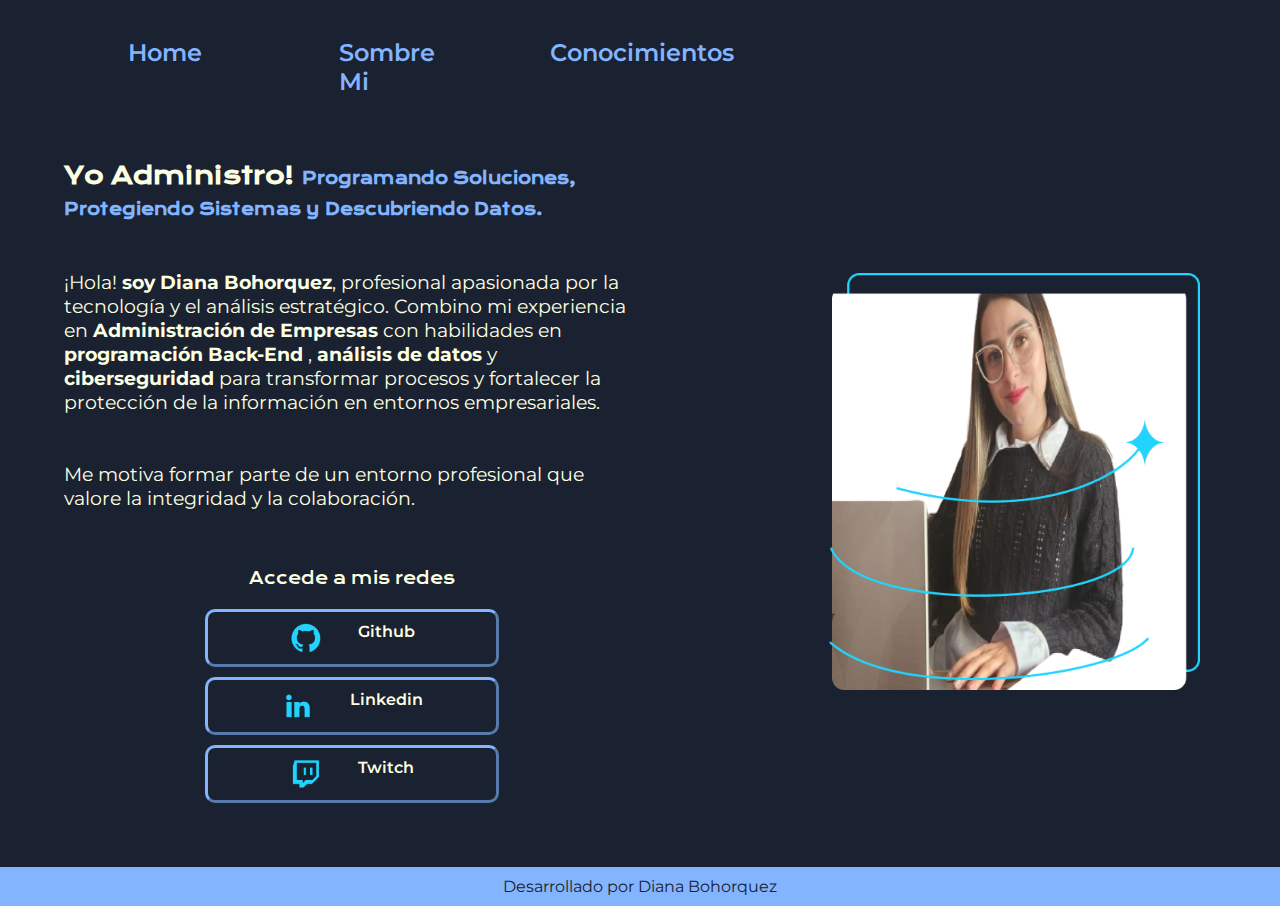
<file: index.html>
<!DOCTYPE html>
<html lang="es-CO">
<head>
    <meta charset="UTF-8"> 
    <meta http-equiv="X-UA-Compatible" content="IE=edge">
    <meta name="viewport" content="width=device-width, initial-scale=1.0">
    <title>Portafolio</title>
    <link rel="stylesheet" href="./styles/style.css">

</head>
<body>
    <header class="header">
        <nav class="header_menu">
            <a class="header_menu_links" href="index.html">Home</a>
            <a class="header_menu_links" href="about.html">Sombre Mi</a>
            <a class="header_menu_links" href="conocimientos.html">Conocimientos</a>
        </nav>
    </header>
    <main class="presentacion">
        <section class="presentacion__contenido">
            
            <h1 class="presentacion__contenido__titulo">
                Yo Administro! 
                <strong class="titulo-destaque">Programando Soluciones, Protegiendo Sistemas y Descubriendo Datos.</strong>
            </h1>

            <p class="presentacion__contenido__texto">
                ¡Hola! <strong>soy Diana Bohorquez</strong>, profesional apasionada por la tecnología y el análisis estratégico. Combino mi experiencia 
                en <strong>Administración de Empresas</strong>  con habilidades en <strong>programación Back-End</strong> , <strong>análisis de datos</strong> y <strong>ciberseguridad</strong> para transformar procesos y 
                fortalecer la protección de la información en entornos empresariales.
            </p>

            <p class="presentacion__contenido__texto">
                Me motiva formar parte de un entorno profesional que valore la integridad y la colaboración.
            </p>
                
            <div class="presentacion__enlaces">
                <h2 class="presentacion__enlaces__subtitulo">Accede a mis redes</h2>
                    <a class="presentacion__enlaces__link" href="https://github.com/DianaCBobohorquezM8">
                        <img src="./assets/github.png">
                        Github
                    </a>
                    <a class="presentacion__enlaces__link" href="https://linkedin.com/in/diana-c-bohorquez-m-bb70a2108">
                        <img src="./assets/linkedin.png">
                        Linkedin
                    </a>
                    <a class="presentacion__enlaces__link" href="https://www.twitch.tv/dianadriel">
                        <img src="./assets/twitch.png">
                        Twitch
                    </a>
            </div>
               
        </section>
      
            <img  class="presentacion_imagen"  src="./assets/ImagenDiana.png" alt="Foto de Diana Bohorquez">
        
            
    </main>
    <footer class="footer" >
        <p> Desarrollado por Diana Bohorquez</p>
    </footer>
</body>
</html>
</file>
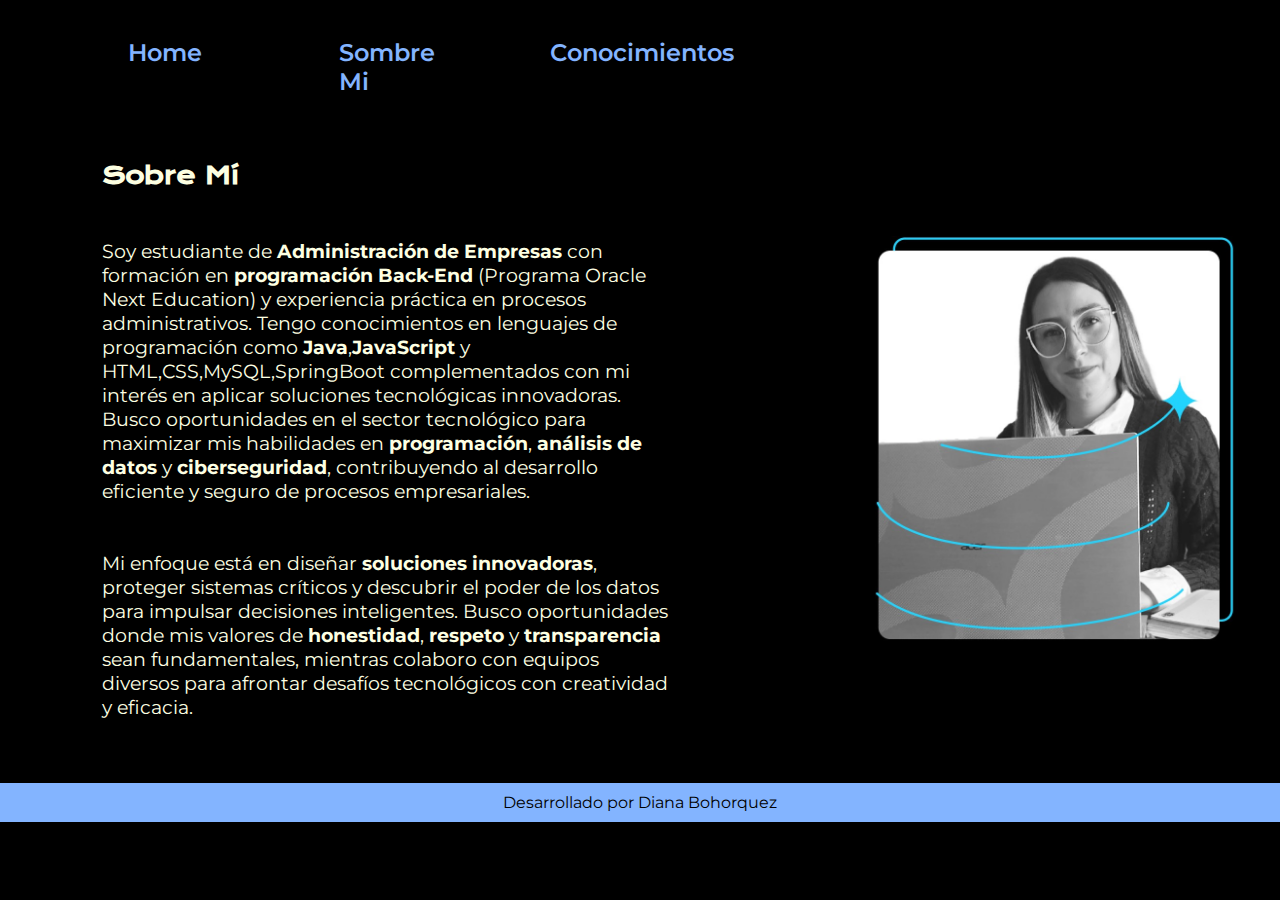
<file: about.html>
<!DOCTYPE html>
<html lang="es-CO">
<head>
    <meta charset="UTF-8">
    <meta name="viewport" content="width=device-width, initial-scale=1.0">
    <title>Sobre Mi</title>
    <link rel="stylesheet" href="./styles/style2.css">
</head>
<body2>
            
    <header class="header">
        <nav class="header_menu">
            <a class="header_menu_links" href="index.html">Home</a>
            <a class="header_menu_links" href="about.html">Sombre Mi</a>
            <a class="header_menu_links" href="conocimientos.html">Conocimientos</a>
        </nav>
    </header>
    <main class="presentacion">

        <section class="presentacion__contenido"> 

            <h1 class="presentacion__contenido__titulo">Sobre Mí</h1>
            <p  class="presentacion__contenido__texto">
                Soy estudiante de <strong>Administración de Empresas</strong> con formación en <strong>programación Back-End</strong> (Programa Oracle Next Education) y experiencia práctica en procesos administrativos. Tengo conocimientos en lenguajes de programación como <strong>Java</strong>,<strong>JavaScript</strong> y HTML,CSS,MySQL,SpringBoot complementados con mi interés en aplicar soluciones tecnológicas innovadoras. 
                Busco oportunidades en el sector tecnológico para maximizar mis habilidades en <strong>programación</strong>, <strong>análisis de datos</strong> y <strong>ciberseguridad</strong>, contribuyendo al desarrollo eficiente y seguro de procesos empresariales.
            </p>

            <p  class="presentacion__contenido__texto">
                Mi enfoque está en diseñar <strong>soluciones innovadoras</strong>, proteger sistemas críticos y descubrir el poder de los datos para 
                impulsar decisiones inteligentes. Busco oportunidades donde mis valores de <strong>honestidad</strong>, <strong>respeto</strong> y 
                <strong>transparencia</strong> sean fundamentales, mientras colaboro con equipos diversos para afrontar desafíos tecnológicos con 
                creatividad y eficacia.
            </p>
               
        </section>
        <img class="presentacion_imagen" src="./assets/Imagedianatrabajando.jpg" alt="Foto de Diana Bohorquez desarrollando un proyexto"> 
    </main>

    <footer class="footer" >
        <p> Desarrollado por Diana Bohorquez</p>
    </footer>
    
</body2>
</html>
</file>
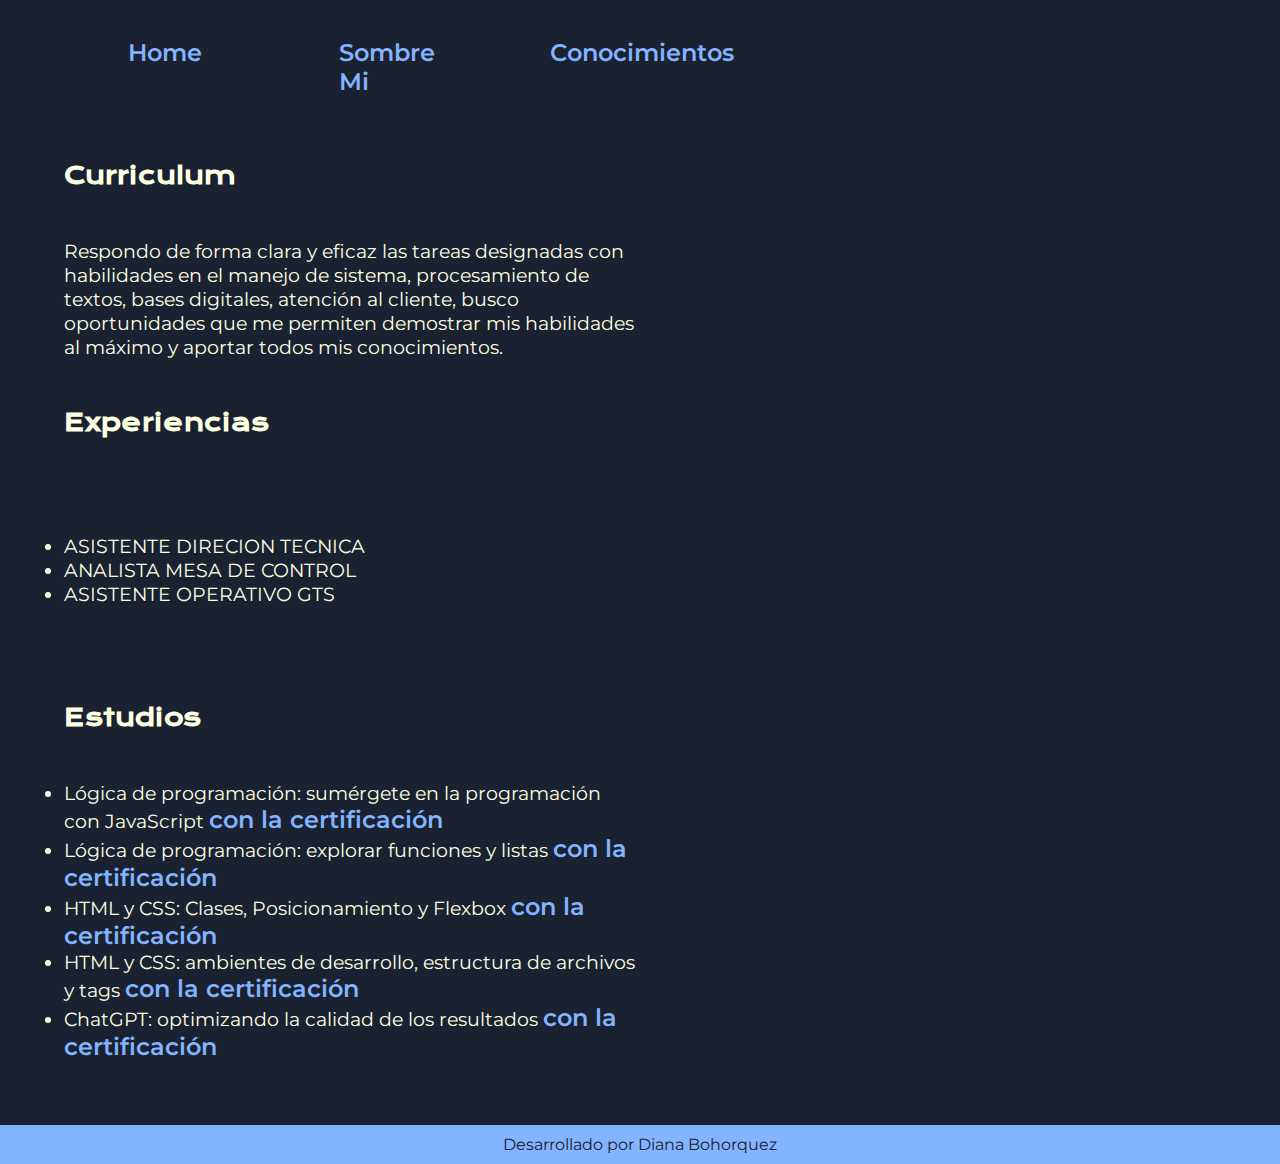
<file: conocimientos.html>
<!DOCTYPE html>
<html lang="es-CO   ">
<head>
    <meta charset="UTF-8">
    <meta name="viewport" content="width=device-width, initial-scale=1.0">
    <title>Document</title>
    <link rel="stylesheet" href="./styles/style.css">
</head>
<body>
    <header class="header">
        <nav class="header_menu">
            <a class="header_menu_links" href="index.html">Home</a>
            <a class="header_menu_links" href="about.html">Sombre Mi</a>
            <a class="header_menu_links" href="conocimientos.html">Conocimientos</a>
        </nav>
    </header>
    <main class="presentacion">
        <section class="presentacion__contenido">
            <h1 class="presentacion__contenido__titulo">
                Curriculum</h1>
                <p class="presentacion__contenido__texto">
                    Respondo de forma clara y eficaz las tareas designadas con habilidades en el manejo de sistema, procesamiento de textos, bases digitales, atención al cliente, 
                    busco oportunidades que me permiten demostrar mis habilidades al máximo y aportar 
                    todos mis conocimientos.

                </p>
                <h2 class="presentacion__contenido__titulo">Experiencias</h2>
                <p class="presentacion__contenido__texto">
                    <ul class="presentacion__contenido__texto">
                        <li> ASISTENTE DIRECION TECNICA </li>
                        <li> ANALISTA MESA DE CONTROL </li>
                        <li> ASISTENTE OPERATIVO GTS </li>
                    </ul>
                </p>
                <h2 class="presentacion__contenido__titulo">Estudios</h2>
                <div class="presentacion__contenido__texto">
                    <ul class="presentacion__contenido__texto">
                        <li>Lógica de programación: sumérgete en la programación con JavaScript <a class="header_menu_links" href="https://app.aluracursos.com/certificate/2a12600e-7c6b-455f-aab4-90d7dbd829dc">con la certificación</a> </li>
                        <li>Lógica de programación: explorar funciones y listas <a  class="header_menu_links" href="https://app.aluracursos.com/certificate/fa0ddc93-535d-4f4b-97c0-05871d6015c9?lang">con la certificación</a></li>
                        <li>HTML y CSS: Clases, Posicionamiento y Flexbox <a  class="header_menu_links" href="https://app.aluracursos.com/certificate/a6f75a6b-55bf-4925-9b06-7214af83cce5">con la certificación</a></li>
                        <li>HTML y CSS: ambientes de desarrollo, estructura de archivos y tags <a  class="header_menu_links"  href="https://app.aluracursos.com/certificate/a43adc47-a3c5-4c1f-9f42-bb92b4fde4e9">con la certificación</a></li>
                        <li>ChatGPT: optimizando la calidad de los resultados <a class="header_menu_links"  href="https://app.aluracursos.com/certificate/193bb97a-04cb-4e33-bbf2-049fab391ba9">con la certificación</a></li>
                                                  
                    </ul>
                </div>
               
        </section>
        
    </main>
    <footer class="footer" >
        <p> Desarrollado por Diana Bohorquez</p>
    </footer>
</body>
</html>
</file>
<file: styles/style.css>
@import url('https://fonts.googleapis.com/css2?family=Krona+One&family=Montserrat:wght@400;600&display=swap');

:root{
    --color-primario: #1A2130;
    --color-secundario: #FDFFE2;
    --color-terciario:  #83B4FF;
    --color-hover:     #ffffff;

    --fuente-montserrat:'Montserrat', sans-serif;
    --fuente-krona: 'Krona One', sans-serif;

    --tamaño-letra-texto: 1.2rem;
}


* {
    padding: 0;
    margin: 0;
    
}

body{
    box-sizing: border-box;
    background-color: var(--color-primario);
    color: var(--color-secundario);
}

.header{
 padding: 3% 0% 0% 10%;
}

.header_menu{
 display: flex;
 gap: 6rem;
}

.header_menu_links{
    font-family: var(--fuente-montserrat);
    font-size: 1.5rem;
    font-weight: 600;
    color: var(--color-terciario);
    text-decoration: none;
    width: 10%;
}


.presentacion {
    padding: 5% 5% ;
    display: flex;
    align-items: center;
    justify-content: space-between;
    gap: 3rem;
    width: 90%;
    
    
}

.presentacion__contenido{
    width: 50%;
    display: flex;
    flex-direction: column;
    gap: 3rem;
}


.presentacion__contenido__titulo{
    font-size: 1.5rem;
    font-family: var(--fuente-krona);
}

.titulo-destaque {
    color: var(--color-terciario);
    font-size: 1rem;

}

.presentacion__contenido__texto{
    font-size: var(--tamaño-letra-texto);
    font-family: var(--fuente-montserrat);
    
}

.presentacion__enlaces{
    display: flex;
    flex-direction: column;
    justify-content: space-between;
    align-items: center;
    gap: 0.625rem;
}

.presentacion__enlaces__subtitulo{
    font-family: var(--fuente-krona);
    font-weight: 200;
    font-size: 1rem;
    width: 80%;
    display: flex;
    justify-content: center;
    padding: 0.625rem 0;
      
}

.presentacion__enlaces__link{
      display: flex;
      justify-content: center;
      gap: 2.25rem;
      border: 0.1875rem outset var(--color-terciario);
      width: 50%;
      text-align: center;
      border-radius: 0.620rem;
      font-size: 1rem;
      font-weight: 600;
      padding: 0.620rem 0;
      text-decoration: none;
      color: var(--color-secundario);
      font-family: var(--fuente-montserrat)
}

.presentacion__enlaces__link:hover{
    background-color: var(--color-hover);  
    color: var(--color-primario);
}

.presentacion_imagen{
    box-sizing: border-box;
    width: 35%;
    padding: 1rem;
}

.footer{
    background-color: var(--color-terciario);
    padding: 0.625rem;
    color: var(--color-primario);
    text-align: center;
    font-family: var(--fuente-montserrat);
    font-size: 1rem;
    font-weight: 400;
}

@media(max-width: 1200px){
    .header{
        padding: 10%;
    }

    .header_menu{
        justify-content: center;
    }
    .presentacion {
        flex-direction: column-reverse;
        padding: 5%;
    }

    .presentacion__contenido{
        width: auto;
    }
}
</file>
<file: styles/style2.css>
@import url('https://fonts.googleapis.com/css2?family=Krona+One&family=Montserrat:wght@400;600&display=swap');

:root{
    --color-primario: #000000;
    --color-secundario: #FDFFE2;
    --color-terciario:  #83B4FF;
    --color-hover:     #da8ccd;

    --fuente-montserrat:'Montserrat', sans-serif;
    --fuente-krona: 'Krona One', sans-serif;

    --tamaño-letra-texto: 1.2rem;
}


* {
    padding: 0;
    margin: 0;
    
}

body{
    box-sizing: border-box;
    background-color: var(--color-primario);
    color: var(--color-secundario);
}

.header{
 padding: 3% 0% 0% 10%;
}

.header_menu{
 display: flex;
 gap: 6rem;
}

.header_menu_links{
    font-family: var(--fuente-montserrat);
    font-size: 1.5rem;
    font-weight: 600;
    color: var(--color-terciario);
    text-decoration: none;
    width: 10%;
}


.presentacion {
    padding: 5% 8% ;
    display: flex;
    align-items: center;
    justify-content: space-between;
    gap: 3rem;
    width: 90%;
    
    
}

.presentacion__contenido{
    width: 50%;
    display: flex;
    flex-direction: column;
    gap: 3rem;
}


.presentacion__contenido__titulo{
    font-size: 1.5rem;
    font-family: var(--fuente-krona);
}

.titulo-destaque {
    color: var(--color-terciario);
    font-size: 1rem;

}

.presentacion__contenido__texto{
    font-size: var(--tamaño-letra-texto);
    font-family: var(--fuente-montserrat);
    
}

.presentacion__enlaces{
    display: flex;
    flex-direction: column;
    justify-content: space-between;
    align-items: center;
    gap: 0.625rem;
}

.presentacion__enlaces__subtitulo{
    font-family: var(--fuente-krona);
    font-weight: 200;
    font-size: 1rem;
    width: 80%;
    display: flex;
    justify-content: center;
    padding: 0.625rem 0;
      
}

.presentacion__enlaces__link{
      display: flex;
      justify-content: center;
      gap: 2.25rem;
      border: 0.1875rem outset var(--color-terciario);
      width: 50%;
      text-align: center;
      border-radius: 0.620rem;
      font-size: 1rem;
      font-weight: 600;
      padding: 0.620rem 0;
      text-decoration: none;
      color: var(--color-secundario);
      font-family: var(--fuente-montserrat)
}

.presentacion__enlaces__link:hover{
    background-color: var(--color-hover);  
}

.presentacion_imagen{
    box-sizing: border-box;
    width: 35%;
    padding: 1rem;
}

.footer{
    background-color: var(--color-terciario);
    padding: 0.625rem;
    color: var(--color-primario);
    text-align: center;
    font-family: var(--fuente-montserrat);
    font-size: 1rem;
    font-weight: 400;
}

@media(max-width: 1200px){
    .header{
        padding: 10%;
    }

    .header_menu{
        justify-content: center;
    }
    .presentacion {
        flex-direction: column-reverse;
        padding: 5%;
    }

    .presentacion__contenido{
        width: auto;
    }
}
</file>
